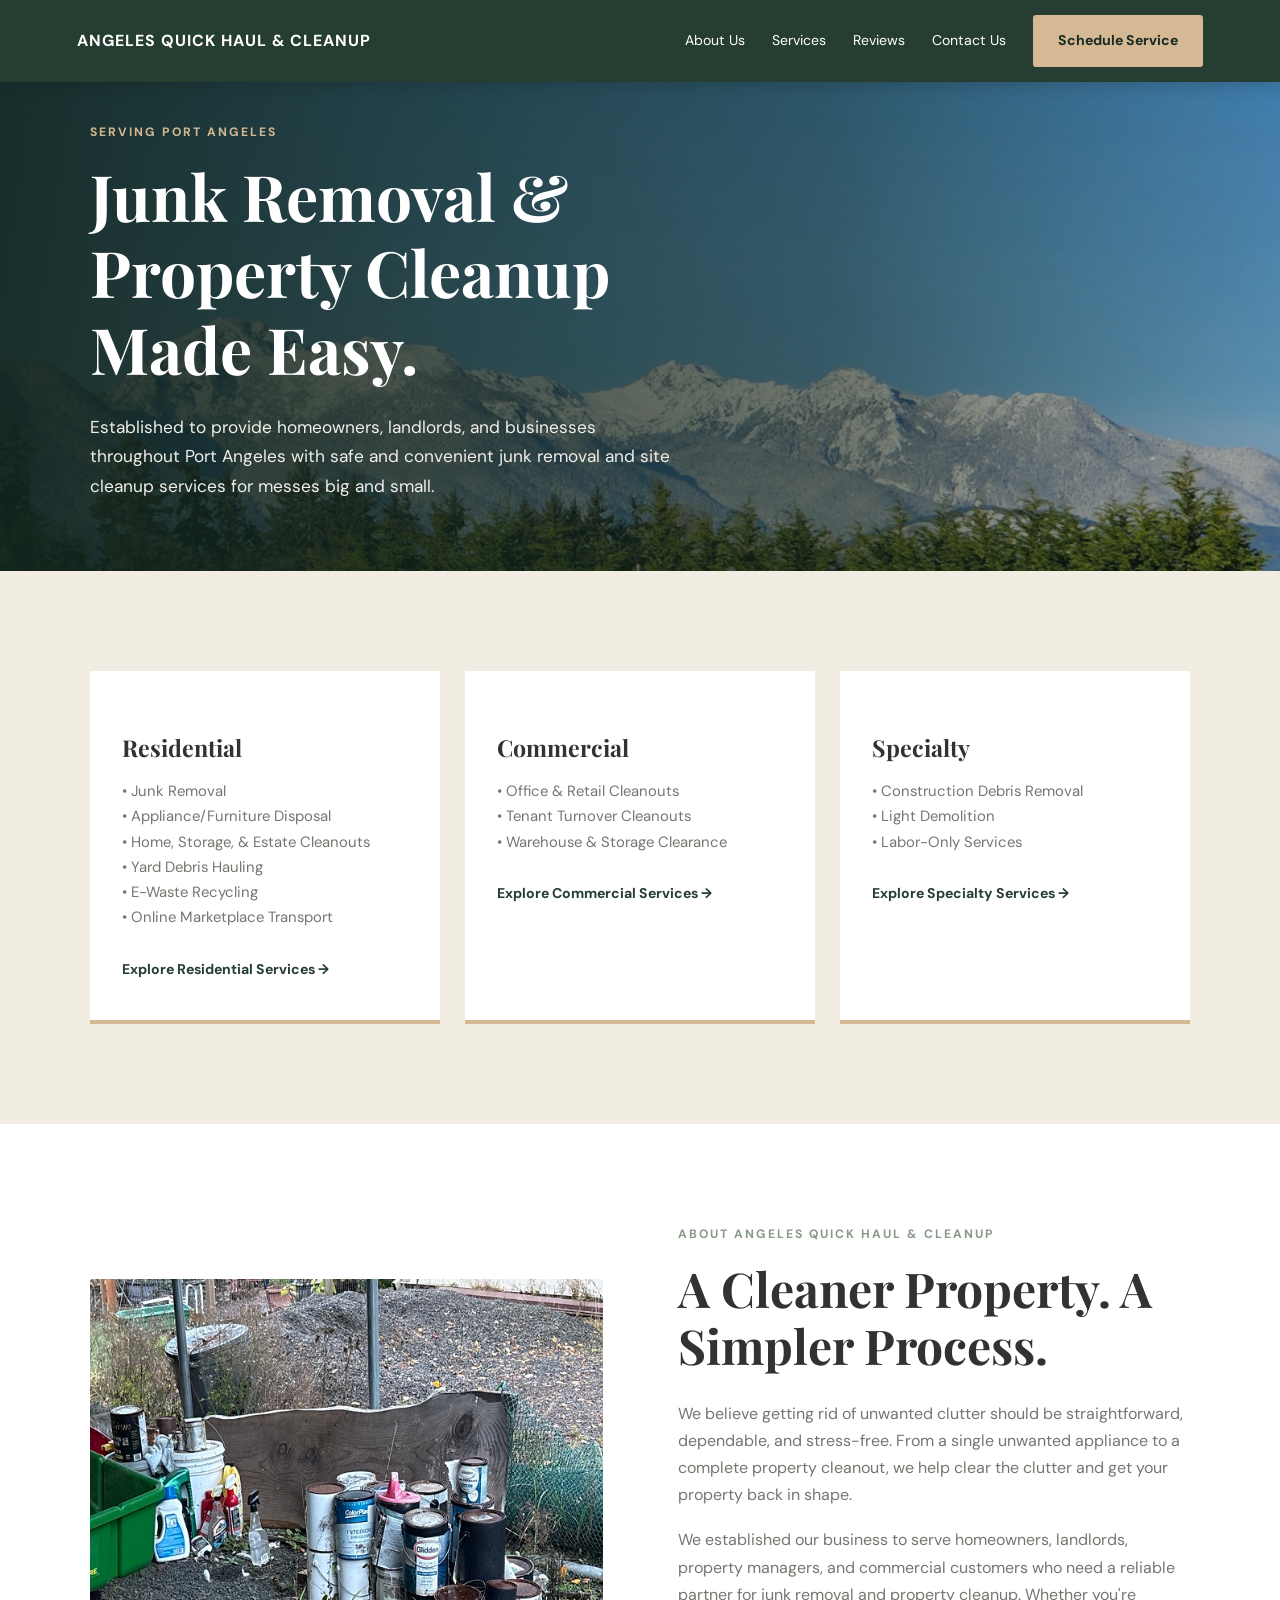
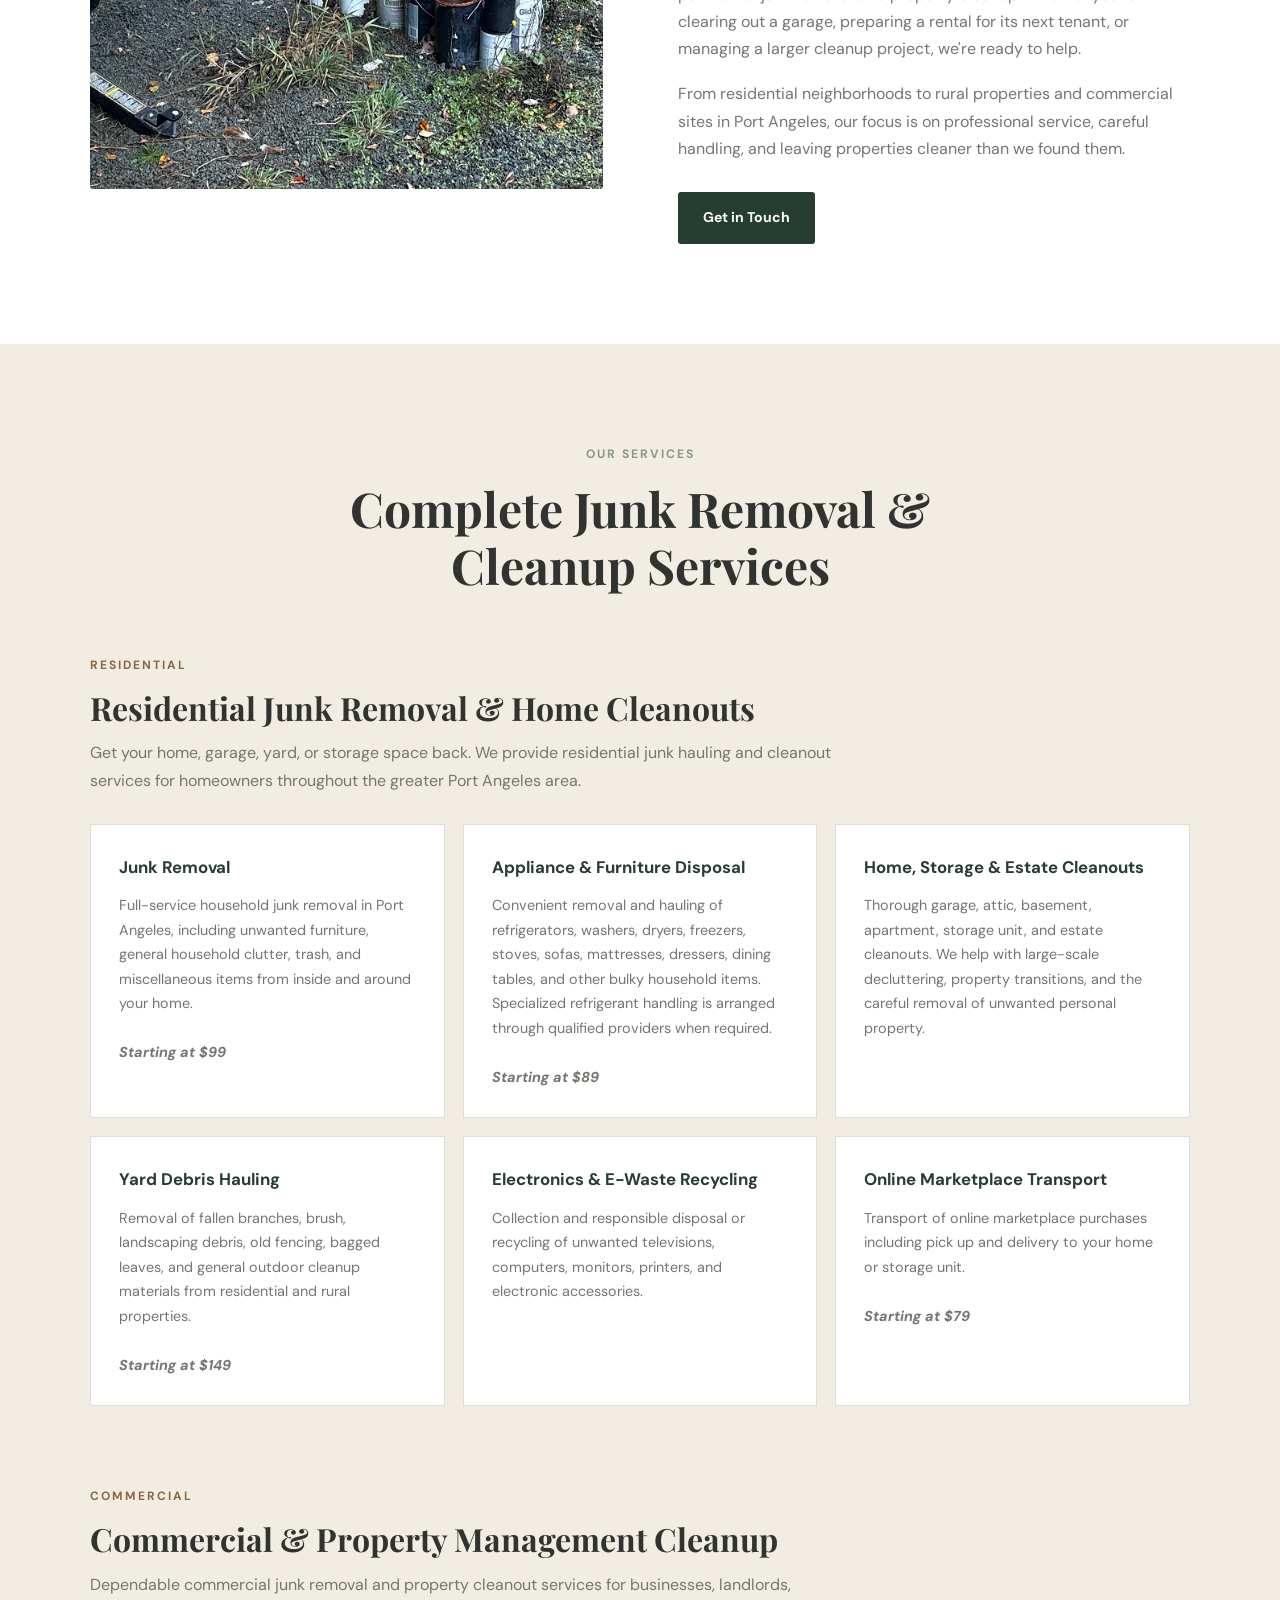
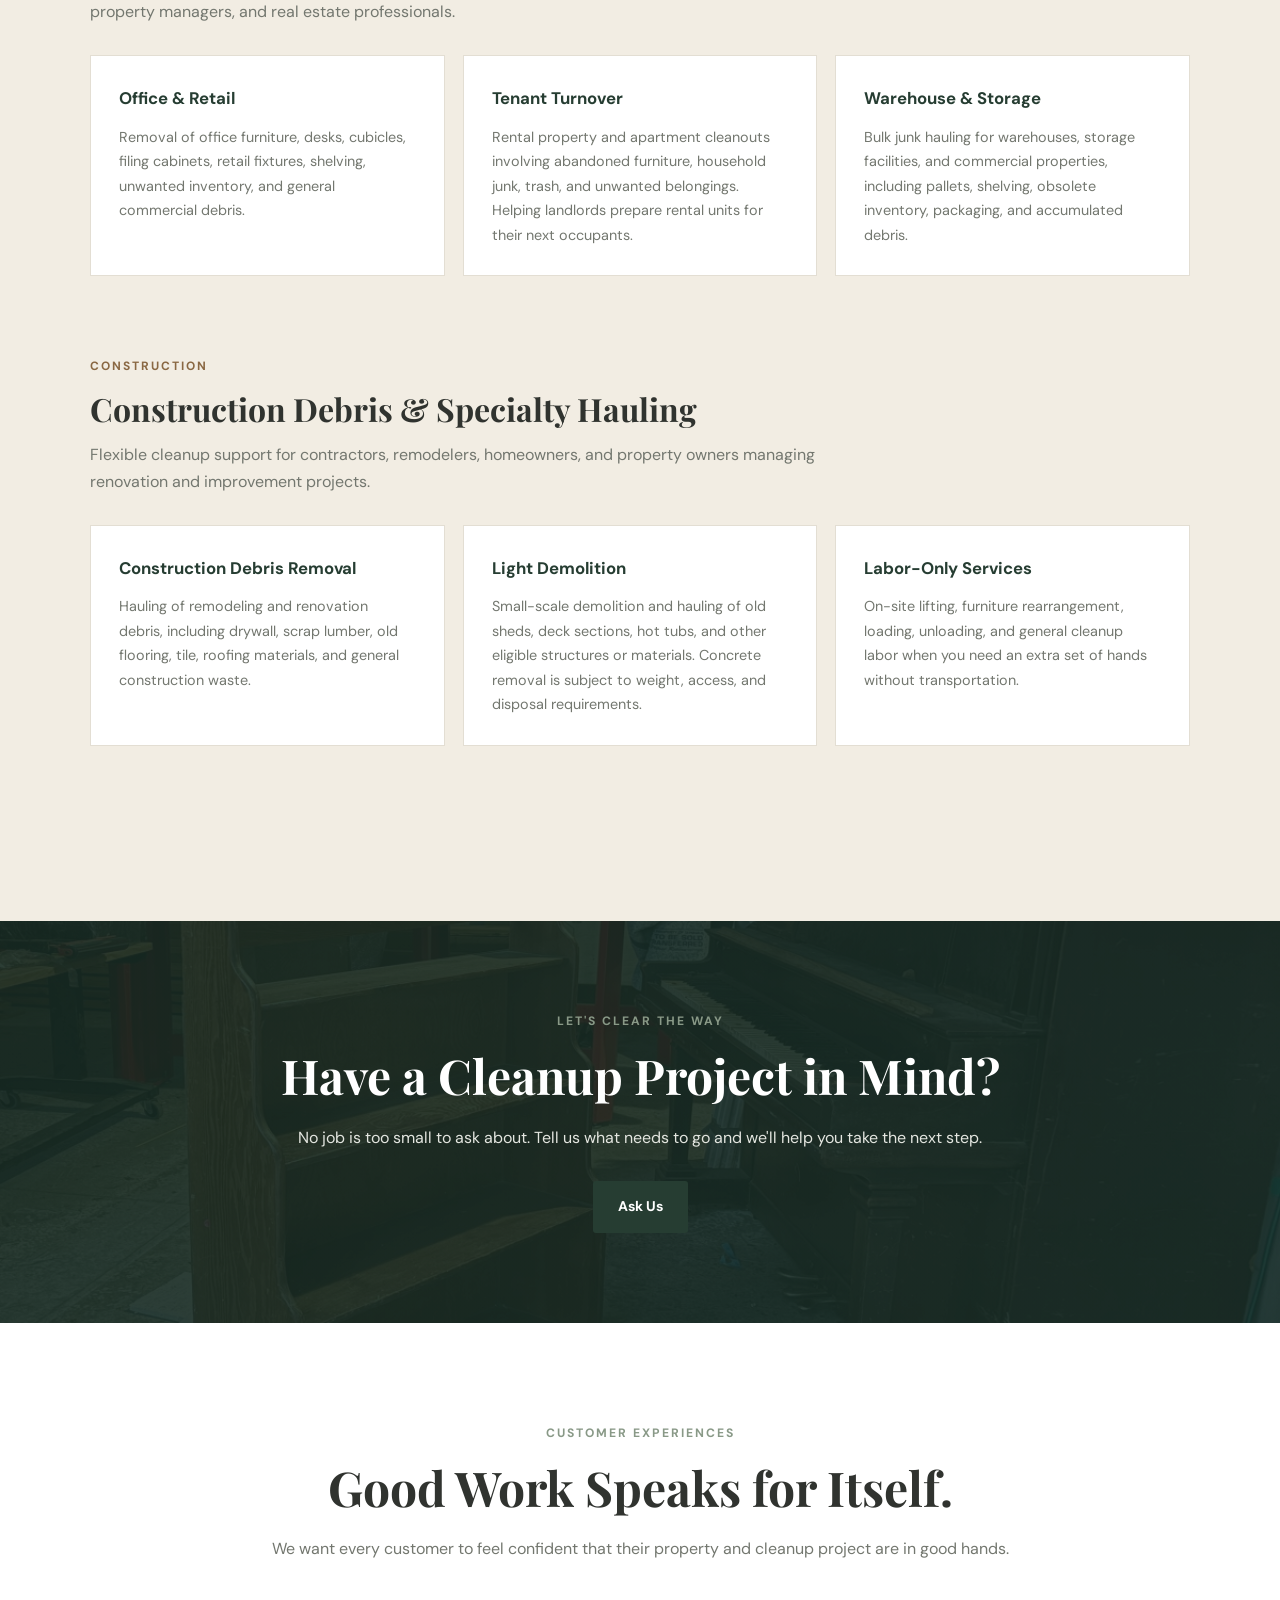
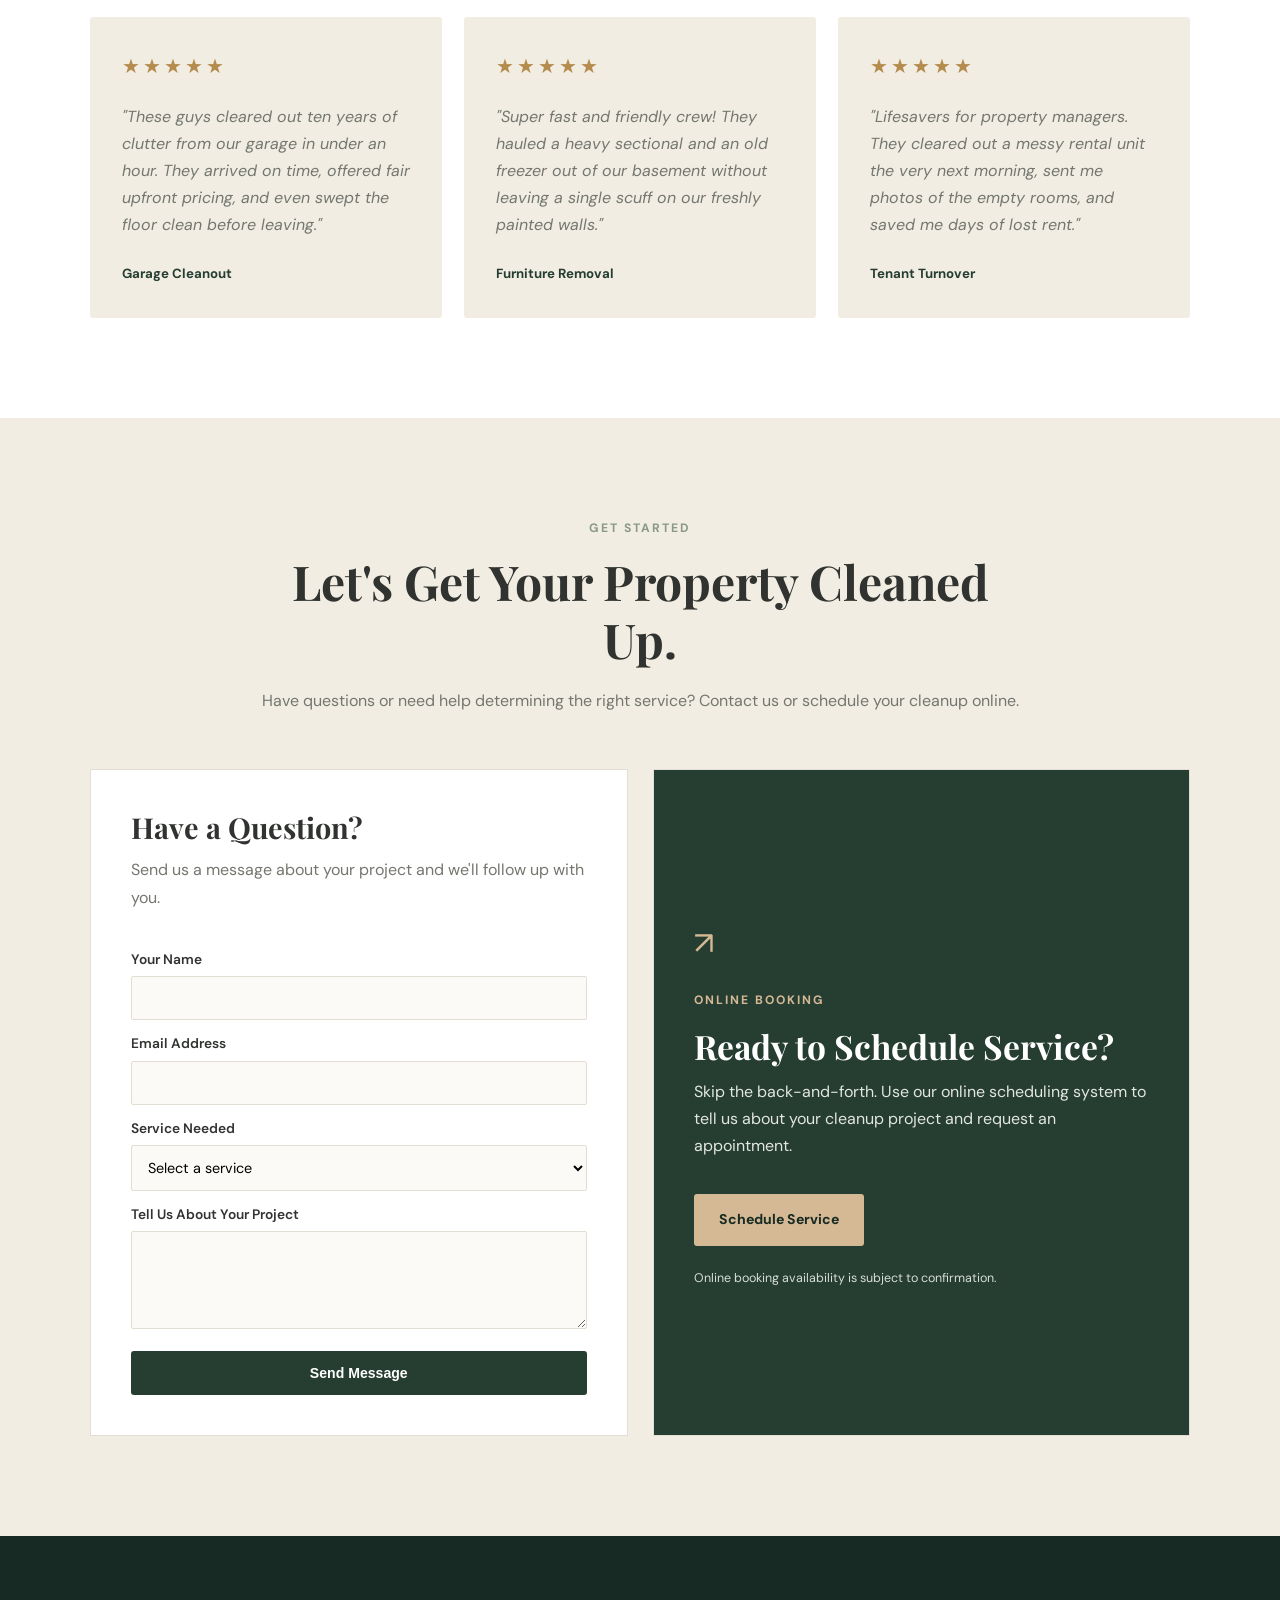
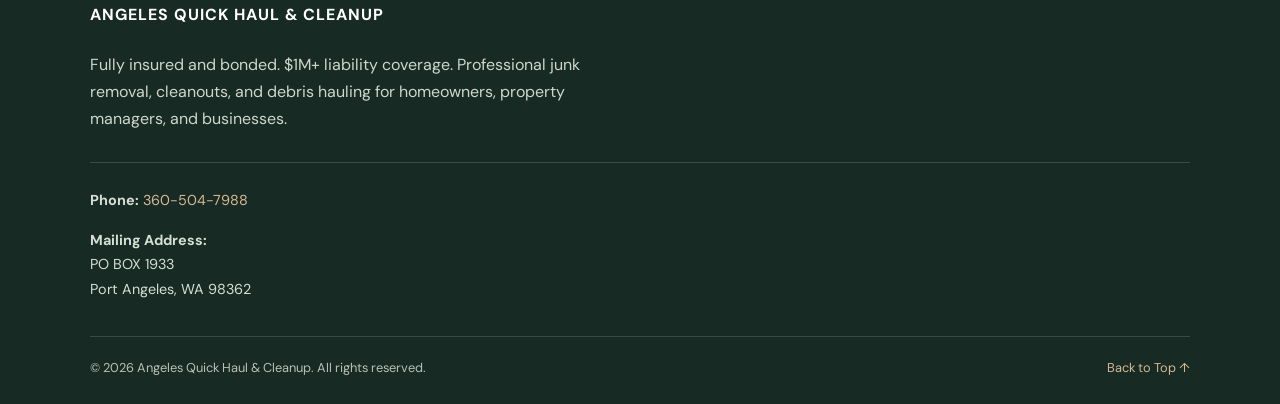
<file: index.html>
<!DOCTYPE html>
<html lang="en">
<!--<html lang="en" data-theme="bright">-->
<!--<html lang="en" data-theme="apple">-->
<!--<html lang="en" data-theme="teal">-->

<head>
  <!-- BASIC PAGE INFORMATION AND SEO -->
  <meta charset="UTF-8">
  <meta name="viewport" content="width=device-width, initial-scale=1.0">

  <title>Angeles Cleanup | Junk Removal & Property Cleanup in Port Angeles, WA</title>

  <meta name="description"
    content="Angeles Cleanup provides professional junk removal, residential cleanouts, commercial property cleanup, and construction debris hauling in Port Angeles and across the Olympic Peninsula.">

  <meta name="keywords"
    content="junk removal Port Angeles WA, junk hauling Port Angeles, Olympic Peninsula junk removal, property cleanouts Port Angeles, estate cleanouts, construction debris removal, yard waste hauling, commercial cleanouts">

  <meta name="robots" content="index, follow">
  <meta name="theme-color" content="#263D32">

  <link rel="canonical" href="https://www.angelescleanup.com/">

  <!-- SOCIAL MEDIA SHARING PREVIEW -->
  <meta property="og:title"
    content="Angeles Cleanup | Port Angeles Junk Removal">
  <meta property="og:description"
    content="White-glove junk removal and property cleanup services throughout Port Angeles and the Olympic Peninsula.">
  <meta property="og:type" content="website">
  <meta property="og:url" content="https://www.angelescleanup.com/">
  <meta property="og:image"
    content="https://www.angelescleanup.com/images/olympic-mountains.jpg">

  <!-- GOOGLE FONTS -->
  <link rel="preconnect" href="https://fonts.googleapis.com">
  <link rel="preconnect" href="https://fonts.gstatic.com" crossorigin>
  <link href="https://fonts.googleapis.com/css2?family=DM+Sans:wght@400;500;600;700&family=Playfair+Display:wght@600;700&display=swap"
    rel="stylesheet">

  <!-- WEBSITE STYLESHEET -->
  <link rel="stylesheet" href="styles.css">

  <!-- BROWSER TAB ICON -->
  <link rel="icon" type="image/svg+xml" href="favicon.svg">

  <!-- BASIC BUSINESS STRUCTURED DATA -->
  <!-- Service area and business identity without publishing
       the mailing address or phone number in structured data. -->
  <script type="application/ld+json">
  {
    "@context": "https://schema.org",
    "@type": "Organization",
    "name": "Angeles Cleanup",
    "url": "https://www.angelescleanup.com/",
    "description": "Professional junk removal, residential cleanouts, commercial cleanup, and construction debris hauling in Port Angeles and the Olympic Peninsula.",
    "areaServed": [
      {
        "@type": "City",
        "name": "Port Angeles",
        "address": {
          "@type": "PostalAddress",
          "addressRegion": "WA",
          "addressCountry": "US"
        }
      },
      {
        "@type": "Place",
        "name": "Olympic Peninsula, Washington"
      }
    ]
  }
  </script>
</head>

<body>

  <!-- =========================================
       HEADER / NAVIGATION
       Fixed navigation stays visible while scrolling.
       ========================================= -->

  <header class="site-header">
    <div class="nav-container">

      <a href="#home" class="brand">
        <span><strong>ANGELES QUICK HAUL & CLEANUP</strong></span>
      </a>

      <button class="menu-toggle"
        aria-label="Toggle navigation"
        aria-expanded="false"
        aria-controls="main-navigation">
        ☰
      </button>

      <nav id="main-navigation" class="main-nav">
        <a href="#about">About Us</a>
        <a href="#services">Services</a>
        <a href="#reviews">Reviews</a>
        <a href="#contact">Contact Us</a>

        <!-- REPLACE CRM_URL WITH YOUR FUTURE BOOKING LINK -->
        <a href="https://widget.zenbooker.com/book/angelesquickhaulcleanup"
          class="button button-nav"
          target="_blank"
          rel="noopener noreferrer">
          Schedule Service
        </a>
      </nav>

    </div>
  </header>


  <main>

    <!-- =========================================
         HERO / TOP OF PAGE
         Primary message, local SEO, and main CTA.
         ========================================= -->

    <section id="home" class="hero">

      <div class="hero-overlay"></div>

      <div class="hero-content">

        <span class="eyebrow">SERVING PORT ANGELES</span>

        <h1>Junk Removal & Property Cleanup Made Easy.</h1>

        <p class="hero-description">
          Established to provide homeowners, landlords, and businesses
          throughout Port Angeles with safe and convenient junk removal
          and site cleanup services for messes big and small.
        </p>

      </div>
    </section>


    <!-- =========================================
         THREE CORE SERVICE CATEGORIES
         These appear immediately after the hero.
         ========================================= -->

    <section class="core-services section-padding">

      <div class="service-grid">

        <article class="service-card">
          <div class="service-number"></div>
          <h3>Residential</h3>
          <p>
            • Junk Removal<br>
            • Appliance/Furniture Disposal<br>
            • Home, Storage, & Estate Cleanouts<br>
            • Yard Debris Hauling<br>
            • E-Waste Recycling<br>
            • Online Marketplace Transport<br>
          </p>
          <a href="#residential" class="text-link">
            Explore Residential Services →
          </a>
        </article>

        <article class="service-card">
          <div class="service-number"></div>
          <h3>Commercial</h3>
          <p>
            • Office & Retail Cleanouts<br>
            • Tenant Turnover Cleanouts<br>
            • Warehouse & Storage Clearance<br>
          </p>
          <a href="#commercial" class="text-link">
            Explore Commercial Services →
          </a>
        </article>

        <article class="service-card">
          <div class="service-number"></div>
          <h3>Specialty</h3>
          <p>
            • Construction Debris Removal<br>
            • Light Demolition<br>
            • Labor-Only Services<br>
          </p>
          <a href="#construction" class="text-link">
            Explore Specialty Services →
          </a>
        </article>

      </div>
    </section>


    <!-- =========================================
         ABOUT US
         Builds trust and reinforces local relevance.
         ========================================= -->

    <section id="about" class="about-section section-padding">

      <div class="about-image">
        <img
          src="images/residential-cleanout.jpg"
          alt="Professional residential property cleanup and junk hauling"
          loading="lazy">
      </div>

      <div class="about-content">
        <span class="eyebrow">ABOUT ANGELES QUICK HAUL & CLEANUP</span>

        <h2>A Cleaner Property. A Simpler Process.</h2>

        <p>
          We believe getting rid of unwanted clutter should be 
          straightforward, dependable, and stress-free. From a 
          single unwanted appliance to a complete property 
          cleanout, we help clear the clutter and get your property 
          back in shape.
        </p>

        <p>
          We established our business to serve homeowners, landlords,
          property managers, and commercial customers who need a
          reliable partner for junk removal and property cleanup.
          Whether you're clearing out a garage, preparing a rental
          for its next tenant, or managing a larger cleanup project,
          we're ready to help.
        </p>

        <p>
          From residential neighborhoods to rural properties and
          commercial sites in Port Angeles, our focus is on 
          professional service, careful handling, and leaving 
          properties cleaner than we found them.
        </p>

        <a href="#contact" class="button button-dark">
          Get in Touch
        </a>
      </div>

    </section>


    <!-- =========================================
         DETAILED SERVICES
         Individual service descriptions are written
         to target relevant local search terms.
         ========================================= -->

    <section id="services" class="detailed-services section-padding">

      <div class="section-heading">
        <span class="eyebrow">OUR SERVICES</span>
        <h2>Complete Junk Removal & Cleanup Services</h2>
        </p>
      </div>


      <!-- RESIDENTIAL SERVICES -->

      <div id="residential" class="service-category">

        <div class="category-heading">
          <span class="category-tag">RESIDENTIAL</span>
          <h3>Residential Junk Removal & Home Cleanouts</h3>
          <p>
            Get your home, garage, yard, or storage space back.
            We provide residential junk hauling and cleanout
            services for homeowners throughout the greater 
            Port Angeles area.
          </p>
        </div>

        <div class="detail-grid">

          <article class="detail-card">
            <h4>Junk Removal</h4>
            <p>
              Full-service household junk removal in Port Angeles,
              including unwanted furniture, general household
              clutter, trash, and miscellaneous items from inside
              and around your home. <br>
              <br>
              <b><i>Starting at $99</i></b>
            </p>
          </article>

          <article class="detail-card">
            <h4>Appliance & Furniture Disposal</h4>
            <p>
              Convenient removal and hauling of refrigerators,
              washers, dryers, freezers, stoves, sofas, mattresses,
              dressers, dining tables, and other bulky household
              items. Specialized refrigerant handling is arranged
              through qualified providers when required.<br>
              <br>
              <b><i>Starting at $89</i></b>
            </p>
          </article>

          <article class="detail-card">
            <h4>Home, Storage & Estate Cleanouts</h4>
            <p>
              Thorough garage, attic, basement, apartment, storage
              unit, and estate cleanouts. We help with large-scale
              decluttering, property transitions, and the careful
              removal of unwanted personal property.
            </p>
          </article>

          <article class="detail-card">
            <h4>Yard Debris Hauling</h4>
            <p>
              Removal of fallen branches, brush, landscaping debris,
              old fencing, bagged leaves, and general outdoor
              cleanup materials from residential and rural properties.<br>
              <br>
              <b><i>Starting at $149</i></b>
            </p>
          </article>

          <article class="detail-card">
            <h4>Electronics & E-Waste Recycling</h4>
            <p>
              Collection and responsible disposal or recycling of
              unwanted televisions, computers, monitors, printers,
              and electronic accessories.
            </p>
          </article>

          <article class="detail-card">
            <h4>Online Marketplace Transport</h4>
            <p>
              Transport of online marketplace purchases
              including pick up and delivery to your home
              or storage unit.<br>
              <br>
              <b><i>Starting at $79</i></b>
            </p>
          </article>

        </div>
      </div>


      <!-- COMMERCIAL SERVICES -->

      <div id="commercial" class="service-category">

        <div class="category-heading">
          <span class="category-tag">COMMERCIAL</span>
          <h3>Commercial & Property Management Cleanup</h3>
          <p>
            Dependable commercial junk removal and property
            cleanout services for businesses, landlords,
            property managers, and real estate professionals.
          </p>
        </div>

        <div class="detail-grid">

          <article class="detail-card">
            <h4>Office & Retail</h4>
            <p>
              Removal of office furniture, desks, cubicles,
              filing cabinets, retail fixtures, shelving,
              unwanted inventory, and general commercial debris.
            </p>
          </article>

          <article class="detail-card">
            <h4>Tenant Turnover</h4>
            <p>
              Rental property and apartment cleanouts involving
              abandoned furniture, household junk, trash, and
              unwanted belongings. Helping landlords prepare
              rental units for their next occupants.
            </p>
          </article>

          <article class="detail-card">
            <h4>Warehouse & Storage</h4>
            <p>
              Bulk junk hauling for warehouses, storage facilities,
              and commercial properties, including pallets,
              shelving, obsolete inventory, packaging, and
              accumulated debris.
            </p>
          </article>

        </div>
      </div>


      <!-- CONSTRUCTION AND SPECIALTY SERVICES -->

      <div id="construction" class="service-category">

        <div class="category-heading">
          <span class="category-tag">CONSTRUCTION</span>
          <h3>Construction Debris & Specialty Hauling</h3>
          <p>
            Flexible cleanup support for contractors, remodelers,
            homeowners, and property owners managing renovation
            and improvement projects.
          </p>
        </div>

        <div class="detail-grid">

          <article class="detail-card">
            <h4>Construction Debris Removal</h4>
            <p>
              Hauling of remodeling and renovation debris,
              including drywall, scrap lumber, old flooring,
              tile, roofing materials, and general construction
              waste.
            </p>
          </article>

          <article class="detail-card">
            <h4>Light Demolition</h4>
            <p>
              Small-scale demolition and hauling of old sheds,
              deck sections, hot tubs, and other eligible
              structures or materials. Concrete removal is
              subject to weight, access, and disposal requirements.
            </p>
          </article>

          <article class="detail-card">
            <h4>Labor-Only Services</h4>
            <p>
              On-site lifting, furniture rearrangement, loading,
              unloading, and general cleanup labor when you
              need an extra set of hands without transportation.
            </p>
          </article>

        </div>
      </div>

    </section>


    <!-- =========================================
         CALL TO ACTION
         Encourages customers to take the next step.
         ========================================= -->

    <section class="cta-section">

      <div class="cta-content">
        <span class="eyebrow">LET'S CLEAR THE WAY</span>
        <h2>Have a Cleanup Project in Mind?</h2>
        <p>
          No job is too small to ask about. Tell us what
          needs to go and we'll help you take the next step.
        </p>

        <a href="#contact" class="button button-dark">
          Ask Us
        </a>
      </div>

    </section>


    <!-- =========================================
         REVIEWS AND TESTIMONIALS
         Replace sample cards with real customer
         feedback before publishing.
         ========================================= -->

    <section id="reviews" class="reviews-section section-padding">

      <div class="section-heading">
        <span class="eyebrow">CUSTOMER EXPERIENCES</span>
        <h2>Good Work Speaks for Itself.</h2>
        <p>
          We want every customer to feel confident that their
          property and cleanup project are in good hands.
        </p>
      </div>

      <div class="review-grid">

        <article class="review-card">
          <div class="stars" aria-label="Five stars">★★★★★</div>
          <p>
            "These guys cleared out ten years of clutter from our garage 
            in under an hour. They arrived on time, offered fair upfront 
            pricing, and even swept the floor clean before leaving."
          </p>
          <span class="review-author">Garage Cleanout</span>
        </article>

        <article class="review-card">
          <div class="stars" aria-label="Five stars">★★★★★</div>
          <p>
            "Super fast and friendly crew! They hauled a heavy sectional 
            and an old freezer out of our basement without leaving a single 
            scuff on our freshly painted walls."
          </p>
          <span class="review-author">Furniture Removal</span>
        </article>

        <article class="review-card">
          <div class="stars" aria-label="Five stars">★★★★★</div>
          <p>
            "Lifesavers for property managers. They cleared out a messy rental 
            unit the very next morning, sent me photos of the empty rooms, and 
            saved me days of lost rent."
          </p>
          <span class="review-author">Tenant Turnover</span>
        </article>

      </div>

      <!-- Link to your actual Google Business Profile
           after the profile has been created. 
      <div class="review-cta">
        <p>Have we helped with your cleanup project?</p>
        <a href="GOOGLE_REVIEW_URL"
          class="text-link"
          target="_blank"
          rel="noopener noreferrer">
          Leave Us a Google Review →
        </a>
      </div>-->

    </section>


    <!-- =========================================
         CONTACT FORM AND ONLINE SCHEDULING
         Netlify processes the contact form.
         CRM_URL will eventually point to the booking system.
         ========================================= -->

    <section id="contact" class="contact-section section-padding">

      <div class="section-heading">
        <span class="eyebrow">GET STARTED</span>
        <h2>Let's Get Your Property Cleaned Up.</h2>
        <p>
          Have questions or need help determining the right
          service? Contact us or schedule your cleanup online.
        </p>
      </div>

      <div class="contact-grid">

        <!-- NETLIFY CONTACT FORM -->

        <div class="contact-card">

          <h3>Have a Question?</h3>

          <p>
            Send us a message about your project and we'll
            follow up with you.
          </p>

          <form
            name="contact"
            method="POST"
            action="/thank-you.html"
            data-netlify="true"
            netlify-honeypot="bot-field">

            <input type="hidden" name="form-name" value="contact">

            <!-- HIDDEN SPAM-PREVENTION FIELD -->
            <p class="hidden-field">
              <label>
                Do not fill this out:
                <input name="bot-field">
              </label>
            </p>

            <label for="name">Your Name</label>
            <input
              type="text"
              id="name"
              name="name"
              autocomplete="name"
              required>

            <label for="email">Email Address</label>
            <input
              type="email"
              id="email"
              name="email"
              autocomplete="email"
              required>

            <label for="service">Service Needed</label>
            <select id="service" name="service" required>
              <option value="">Select a service</option>
              <option>Residential Junk Removal</option>
              <option>Home or Estate Cleanout</option>
              <option>Yard Debris Removal</option>
              <option>Commercial Property Cleanup</option>
              <option>Construction Debris Removal</option>
              <option>Light Demolition</option>
              <option>Labor-Only Assistance</option>
              <option>Other / Not Sure</option>
            </select>

            <label for="message">Tell Us About Your Project</label>
            <textarea
              id="message"
              name="message"
              rows="4"
              required></textarea>

            <button type="submit" class="button button-dark">
              Send Message
            </button>

          </form>

        </div>


        <!-- EXTERNAL CRM BOOKING AREA -->

        <div class="booking-card">

          <div class="booking-icon">↗</div>

          <span class="eyebrow">ONLINE BOOKING</span>

          <h3>Ready to Schedule Service?</h3>

          <p>
            Skip the back-and-forth. Use our online scheduling
            system to tell us about your cleanup project and
            request an appointment.
          </p>

          <a href="https://widget.zenbooker.com/book/angelesquickhaulcleanup"
            class="button button-primary"
            target="_blank"
            rel="noopener noreferrer">
            Schedule Service
          </a>

          <span class="booking-note">
            Online booking availability is subject to confirmation.
          </span>

        </div>

      </div>
    </section>

  </main>


  <!-- =========================================
       FOOTER
       The business phone number and mailing address
       appear only in this section.
       ========================================= -->

  <footer class="site-footer">

    <div class="footer-content">

      <div class="footer-brand">
        <span><strong>ANGELES QUICK HAUL & CLEANUP</strong></span>
      </div>

      <p>
        Fully insured and bonded. $1M+ liability coverage. Professional 
        junk removal, cleanouts, and debris hauling for homeowners, 
        property managers, and businesses.
      </p>

      <div class="footer-contact">
        <p>
          <strong>Phone:</strong>
          <a href="tel:+13605047988">360-504-7988</a>
        </p>

        <p>
          <strong>Mailing Address:</strong><br>
          PO BOX 1933<br>
          Port Angeles, WA 98362
        </p>
      </div>

      <div class="footer-bottom">
        <p>© <span id="current-year"></span> Angeles Quick Haul & Cleanup. All rights reserved.</p>
        <a href="#home">Back to Top ↑</a>
      </div>

    </div>

  </footer>

<!-- MOBILE FLOATING SCHEDULE BUTTON -->
<a href="https://widget.zenbooker.com/book/angelesquickhaulcleanup"
   class="mobile-floating-cta"
   target="_blank"
   rel="noopener noreferrer">
   Schedule Service
</a>

<!-- JAVASCRIPT -->
<script src="script.js"></script>

</body>
</html>
</file>
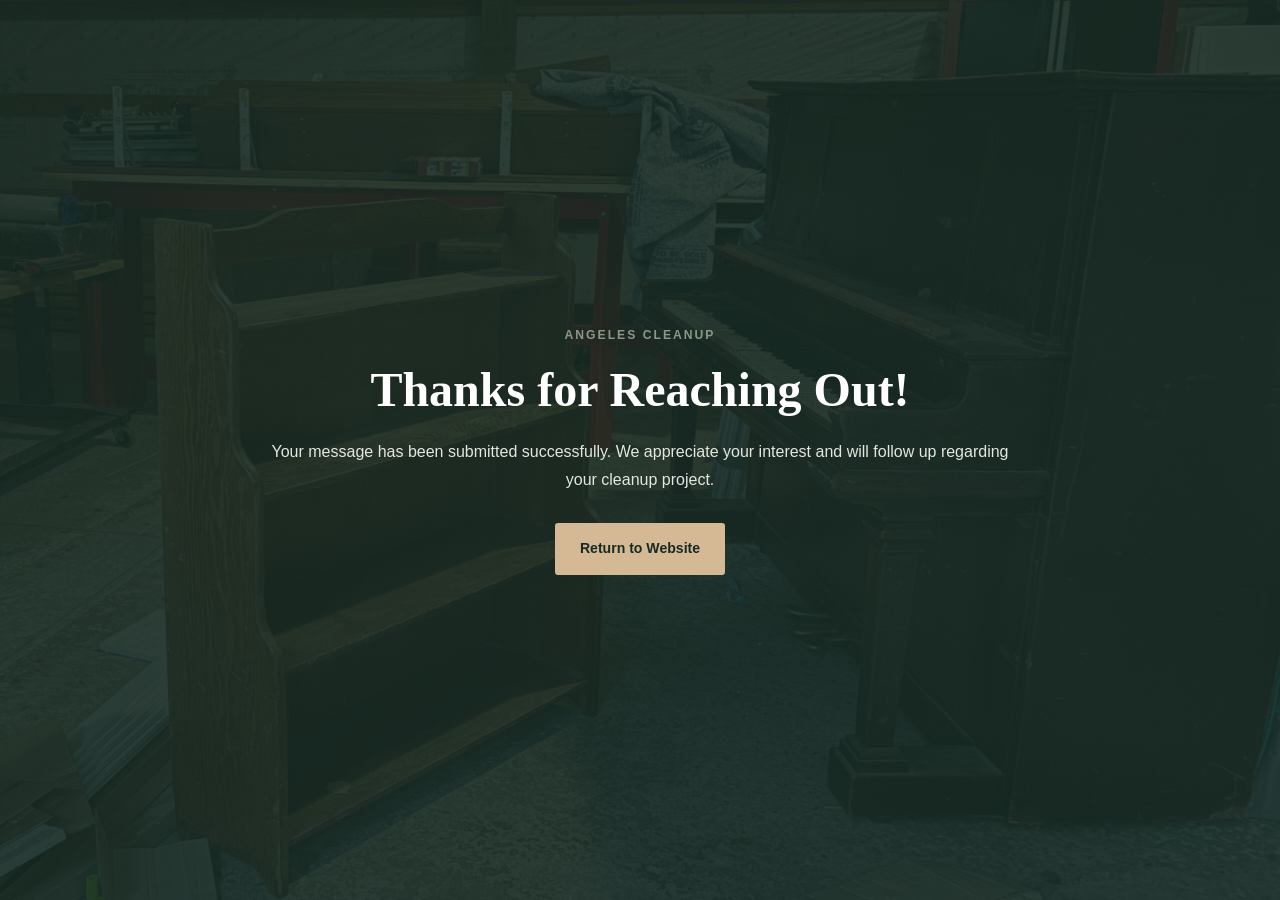
<file: thank-you.html>
<!DOCTYPE html>
<html lang="en">
<head>
  <meta charset="UTF-8">
  <meta name="viewport" content="width=device-width, initial-scale=1.0">
  <meta name="robots" content="noindex, follow">
  <title>Thank You | Angeles Cleanup</title>
  <link rel="stylesheet" href="styles.css">
</head>

<body>

  <section class="cta-section" style="min-height:100vh;display:flex;align-items:center;justify-content:center;">
    <div class="cta-content">
      <span class="eyebrow">ANGELES CLEANUP</span>
      <h2>Thanks for Reaching Out!</h2>
      <p>
        Your message has been submitted successfully.
        We appreciate your interest and will follow up
        regarding your cleanup project.
      </p>
      <a href="/" class="button button-primary">
        Return to Website
      </a>
    </div>
  </section>

</body>
</html>
</file>
<file: styles.css>
/* ==========================================
   1. GLOBAL COLORS AND WEBSITE SETTINGS
   Defines the earth-toned branding and
   consistent spacing used throughout the site.
   ========================================== */

/* Theme selection:
   Default (no data-theme attribute) = Original Angeles Cleanup palette.
   Switch themes by adding data-theme="bright", "teal", or "apple"
   to the opening <html> tag in index.html.
*/
:root {
  /* Original earth-toned palette (default) */
  --forest: #263D32;
  --deep-forest: #172A23;
  --tan: #D5B994;
  --sand: #F2EDE3;
  --white: #FFFFFF;
  --charcoal: #30332F;
  --sage: #899987;
  --muted: #73776F;
  --border: #E3DED3;

  /* Supporting theme colors */
  --button-hover: #E5CCAA;
  --link-hover: #8A6843;
  --input-bg: #FBFAF7;
  --stars: #B58C4D;
  --footer-copy: #CFD6CE;
  --footer-contact: #D6DED5;
  --footer-bottom: #B8C1B8;
  --hero-overlay-start: rgba(19,37,29,0.93);
  --hero-overlay-middle: rgba(19,37,29,0.60);
  --hero-overlay-end: rgba(19,37,29,0.25);
  --cta-overlay: rgba(23,42,35,0.91);
  --mobile-button-hover: #385847;
}

/* 1. Brighter evergreen */
:root[data-theme="bright"] {
  --forest: #28634F;
  --deep-forest: #1D493A;
  --tan: #A9D6E5;
  --sand: #E5EEE6;
  --white: #FAFCF8;
  --charcoal: #293630;
  --sage: #4F896B;
  --muted: #66756B;
  --border: #D5E2D7;
  --button-hover: #8FC4D5;
  --link-hover: #28634F;
  --input-bg: #F5F9F5;
  --stars: #B58C4D;
  --footer-copy: #D9E8DE;
  --footer-contact: #D9E8DE;
  --footer-bottom: #C4D8CB;
  --hero-overlay-start: rgba(22,55,42,0.93);
  --hero-overlay-middle: rgba(22,55,42,0.62);
  --hero-overlay-end: rgba(22,55,42,0.28);
  --cta-overlay: rgba(29,73,58,0.92);
  --mobile-button-hover: #1D493A;
}

/* 2. Teal */
:root[data-theme="teal"] {
  --forest: #145B5A;
  --deep-forest: #104746;
  --tan: #9BCFC8;
  --sand: #DCEFED;
  --white: #F7FBFA;
  --charcoal: #263C3D;
  --sage: #278C88;
  --muted: #607675;
  --border: #CDE2DF;
  --button-hover: #B5DED8;
  --link-hover: #145B5A;
  --input-bg: #F2F8F7;
  --stars: #A77C37;
  --footer-copy: #D4E8E5;
  --footer-contact: #D4E8E5;
  --footer-bottom: #BBD6D2;
  --hero-overlay-start: rgba(12,55,55,0.94);
  --hero-overlay-middle: rgba(12,55,55,0.64);
  --hero-overlay-end: rgba(12,55,55,0.28);
  --cta-overlay: rgba(16,71,70,0.93);
  --mobile-button-hover: #104746;
}

/* 3. Minimal, Apple-inspired */
:root[data-theme="apple"] {
  --forest: #1D1D1F;
  --deep-forest: #1D1D1F;
  --tan: #0071E3;
  --sand: #F5F5F7;
  --white: #FFFFFF;
  --charcoal: #1D1D1F;
  --sage: #0071E3;
  --muted: #6E6E73;
  --border: #D2D2D7;
  --button-hover: #147CE5;
  --link-hover: #005BB5;
  --input-bg: #F5F5F7;
  --stars: #B58C4D;
  --footer-copy: #D2D2D7;
  --footer-contact: #D2D2D7;
  --footer-bottom: #A1A1A6;
  --hero-overlay-start: rgba(20,20,22,0.94);
  --hero-overlay-middle: rgba(20,20,22,0.66);
  --hero-overlay-end: rgba(20,20,22,0.30);
  --cta-overlay: rgba(29,29,31,0.93);
  --mobile-button-hover: #005BB5;
}

* {
  margin: 0;
  padding: 0;
  box-sizing: border-box;
}

html {
  scroll-behavior: smooth;
  scroll-padding-top: 100px;
}

body {
  font-family: 'DM Sans', sans-serif;
  color: var(--charcoal);
  background: var(--white);
  line-height: 1.7;
}

h1, h2, h3 {
  font-family: 'Playfair Display', serif;
  line-height: 1.2;
}

a {
  text-decoration: none;
  color: inherit;
}

img {
  max-width: 100%;
  display: block;
}

.section-padding {
  padding: 100px 7%;
}

.eyebrow {
  color: var(--sage);
  font-size: 0.76rem;
  font-weight: 700;
  letter-spacing: 2px;
  display: block;
  margin-bottom: 15px;
}


/* ==========================================
   2. HEADER AND NAVIGATION
   Sticky header remains visible when scrolling.
   ========================================== */

.site-header {
  position: fixed;
  top: 0;
  left: 0;
  width: 100%;
  z-index: 1000;
  background: var(--forest);
  color: var(--white);
  box-shadow: 0 3px 15px rgba(0,0,0,0.15);
}

.nav-container {
  max-width: 1400px;
  min-height: 82px;
  margin: auto;
  padding: 0 6%;
  display: flex;
  align-items: center;
  justify-content: space-between;
}

.brand,
.footer-brand {
  display: flex;
  align-items: center;
  gap: 10px;
  font-size: 1rem;
  letter-spacing: 1px;
  font-weight: 500;
}

.brand strong,
.footer-brand strong {
  font-weight: 700;
}

.brand-icon {
  width: 39px;
  height: 39px;
  border: 2px solid var(--tan);
  color: var(--tan);
  display: inline-flex;
  align-items: center;
  justify-content: center;
  font-family: 'Playfair Display', serif;
  font-size: 1.3rem;
  font-weight: 700;
}

.main-nav {
  display: flex;
  align-items: center;
  gap: 27px;
}

.main-nav > a:not(.button) {
  font-size: 0.88rem;
  transition: color 0.2s;
}

.main-nav > a:not(.button):hover {
  color: var(--tan);
}

.menu-toggle {
  display: none;
  border: none;
  background: transparent;
  color: white;
  font-size: 1.7rem;
  cursor: pointer;
}


/* ==========================================
   3. BUTTONS
   Shared styling for all calls to action.
   ========================================== */

.button {
  display: inline-flex;
  justify-content: center;
  align-items: center;
  padding: 13px 24px;
  border-radius: 3px;
  font-size: 0.88rem;
  font-weight: 700;
  transition: all 0.25s ease;
  border: 1px solid transparent;
  cursor: pointer;
}

.button-nav,
.button-primary {
  background: var(--tan);
  color: var(--deep-forest);
}

.button-nav:hover,
.button-primary:hover {
  background: var(--button-hover);
  transform: translateY(-2px);
}

.button-outline {
  color: white;
  border-color: white;
}

.button-outline:hover {
  background: white;
  color: var(--forest);
}

.button-dark {
  background: var(--forest);
  color: white;
}

.button-dark:hover {
  background: var(--deep-forest);
}


/* ==========================================
   4. HERO SECTION
   Large landscape image and primary headline.
   ========================================== */

.hero {
  min-height: 40px;
  position: relative;
  display: flex;
  align-items: center;
  background-image:
    url('images/olympic-mountains.jpg');
  background-position: center 55%;
  background-size: cover;
  color: white;
  margin-top: 82px;
}

.hero-overlay {
  position: absolute;
  inset: 0;
  background:
    linear-gradient(
      90deg,
      var(--hero-overlay-start),
      var(--hero-overlay-middle) 65%,
      var(--hero-overlay-end)
    );
}

.hero-content {
  position: relative;
  z-index: 1;
  max-width: 760px;
  padding: 40px 7%;
}

.hero .eyebrow {
  color: var(--tan);
}

.hero h1 {
  font-size: clamp(2.7rem, 5vw, 4.7rem);
  margin-bottom: 25px;
}

.hero-description {
  max-width: 650px;
  font-size: 1.08rem;
  color: #F0EFE9;
  margin-bottom: 30px;
}

.hero-buttons {
  display: flex;
  gap: 15px;
  flex-wrap: wrap;
}

.hero-trust {
  display: flex;
  gap: 22px;
  flex-wrap: wrap;
  margin-top: 38px;
  font-size: 0.82rem;
  color: #F0EFE9;
}


/* ==========================================
   5. SECTION HEADINGS
   Consistent centered section introductions.
   ========================================== */

.section-heading {
  max-width: 760px;
  margin: 0 auto 55px;
  text-align: center;
}

.section-heading h2 {
  font-size: clamp(2rem, 4vw, 3rem);
  margin-bottom: 18px;
}

.section-heading p {
  color: var(--muted);
}


/* ==========================================
   6. CORE SERVICE CARDS
   Highlights the three primary service areas.
   ========================================== */

.core-services {
  background: var(--sand);
}

.service-grid {
  display: grid;
  grid-template-columns: repeat(3, 1fr);
  gap: 25px;
  max-width: 1250px;
  margin: auto;
}

.service-card {
  background: white;
  padding: 38px 32px;
  border-bottom: 4px solid var(--tan);
  transition: transform 0.25s;
}

.service-card:hover {
  transform: translateY(-5px);
}

.service-number {
  color: var(--sage);
  font-size: 0.85rem;
  font-weight: 700;
  letter-spacing: 2px;
  margin-bottom: 25px;
}

.service-card h3 {
  font-size: 1.45rem;
  margin-bottom: 17px;
}

.service-card p {
  color: var(--muted);
  margin-bottom: 24px;
  font-size: 0.93rem;
}

.text-link {
  color: var(--forest);
  font-size: 0.88rem;
  font-weight: 700;
}

.text-link:hover {
  color: var(--link-hover);
}


/* ==========================================
   7. ABOUT US
   Image and business description in two columns.
   ========================================== */

.about-section {
  display: grid;
  grid-template-columns: 1fr 1fr;
  align-items: center;
  gap: 75px;
  background: white;
}

.about-image img {
  width: 100%;
  height: 510px;
  object-fit: cover;
  border-radius: 3px;
}

.about-content h2 {
  font-size: clamp(2rem, 4vw, 3rem);
  margin-bottom: 25px;
}

.about-content p {
  color: var(--muted);
  margin-bottom: 18px;
}

.about-content .button {
  margin-top: 12px;
}


/* ==========================================
   8. DETAILED SERVICE SECTION
   Organizes individual services by category.
   ========================================== */

.detailed-services {
  background: var(--sand);
}

.service-category {
  max-width: 1250px;
  margin: 0 auto 75px;
  scroll-margin-top: 110px;
}

.category-heading {
  max-width: 760px;
  margin-bottom: 30px;
}

.category-tag {
  color: var(--link-hover);
  font-size: 0.75rem;
  font-weight: 700;
  letter-spacing: 2px;
}

.category-heading h3 {
  font-size: 2rem;
  margin: 12px 0;
}

.category-heading p {
  color: var(--muted);
}

.detail-grid {
  display: grid;
  grid-template-columns: repeat(3, 1fr);
  gap: 18px;
}

.detail-card {
  padding: 28px;
  background: white;
  border: 1px solid var(--border);
}

.detail-card h4 {
  font-size: 1.05rem;
  margin-bottom: 12px;
  color: var(--forest);
}

.detail-card p {
  font-size: 0.9rem;
  color: var(--muted);
}


/* ==========================================
   9. CALL TO ACTION BANNER
   Encourages visitors to book service.
   ========================================== */

.cta-section {
  background:
    linear-gradient(
      var(--cta-overlay),
      var(--cta-overlay)
    ),
    url('images/construction-cleanup.jpg') center/cover;
  padding: 90px 7%;
  text-align: center;
  color: white;
}

.cta-content {
  max-width: 750px;
  margin: auto;
}

.cta-content h2 {
  font-size: clamp(2rem, 4vw, 3rem);
  margin-bottom: 20px;
}

.cta-content p {
  color: #E4E6E0;
  margin-bottom: 30px;
}


/* ==========================================
   10. REVIEWS
   Displays genuine customer testimonials.
   ========================================== */

.reviews-section {
  background: white;
}

.review-grid {
  display: grid;
  grid-template-columns: repeat(3, 1fr);
  gap: 22px;
  max-width: 1250px;
  margin: auto;
}

.review-card {
  background: var(--sand);
  padding: 32px;
  border-radius: 3px;
}

.stars {
  color: var(--stars);
  font-size: 1.25rem;
  letter-spacing: 3px;
  margin-bottom: 20px;
}

.review-card p {
  font-style: italic;
  color: var(--muted);
  margin-bottom: 20px;
}

.review-author {
  font-size: 0.83rem;
  font-weight: 700;
  color: var(--forest);
}

.review-cta {
  text-align: center;
  margin-top: 40px;
}

.review-cta p {
  margin-bottom: 8px;
}


/* ==========================================
   11. CONTACT AND BOOKING
   Equal-sized contact form and CRM booking card.
   ========================================== */

.contact-section {
  background: var(--sand);
}

.contact-grid {
  display: grid;
  grid-template-columns: 1fr 1fr;
  gap: 25px;
  max-width: 1100px;
  margin: auto;
  align-items: stretch;
}

.contact-card,
.booking-card {
  background: white;
  padding: 40px;
  border: 1px solid var(--border);
}

.contact-card h3,
.booking-card h3 {
  font-size: 1.8rem;
  margin-bottom: 12px;
}

.contact-card > p,
.booking-card > p {
  color: var(--muted);
  margin-bottom: 25px;
}

.contact-card form {
  display: flex;
  flex-direction: column;
}

.contact-card label {
  font-size: 0.86rem;
  font-weight: 600;
  margin: 12px 0 5px;
}

.contact-card input,
.contact-card select,
.contact-card textarea {
  width: 100%;
  padding: 12px;
  border: 1px solid var(--border);
  background: var(--input-bg);
  font-family: inherit;
  font-size: 0.9rem;
  border-radius: 2px;
}

.contact-card input:focus,
.contact-card select:focus,
.contact-card textarea:focus {
  outline: 2px solid var(--sage);
  outline-offset: 1px;
}

.contact-card textarea {
  resize: vertical;
}

.contact-card button {
  margin-top: 22px;
}

.booking-card {
  background: var(--forest);
  color: white;
  display: flex;
  flex-direction: column;
  justify-content: center;
  align-items: flex-start;
}

.booking-card .eyebrow {
  color: var(--tan);
}

.booking-card h3 {
  font-size: 2.1rem;
}

.booking-card p {
  color: #E2E7E0;
}

.booking-card .button {
  margin-top: 10px;
}

.booking-icon {
  font-size: 2rem;
  color: var(--tan);
  margin-bottom: 20px;
}

.booking-note {
  font-size: 0.78rem;
  color: #D7DED7;
  margin-top: 22px;
}

.hidden-field {
  display: none !important;
}


/* ==========================================
   12. FOOTER
   Contains the business contact information.
   ========================================== */

.site-footer {
  background: var(--deep-forest);
  color: white;
  padding: 65px 7% 25px;
}

.footer-content {
  max-width: 1250px;
  margin: auto;
}

.footer-brand {
  margin-bottom: 22px;
}

.footer-content > p {
  max-width: 550px;
  color: var(--footer-copy);
  margin-bottom: 30px;
}

.footer-contact {
  border-top: 1px solid rgba(255,255,255,0.15);
  padding-top: 25px;
  margin-bottom: 35px;
  color: var(--footer-contact);
  font-size: 0.9rem;
}

.footer-contact p {
  margin-bottom: 15px;
}

.footer-contact a {
  color: var(--tan);
}

.footer-bottom {
  border-top: 1px solid rgba(255,255,255,0.15);
  padding-top: 20px;
  display: flex;
  justify-content: space-between;
  gap: 20px;
  color: var(--footer-bottom);
  font-size: 0.8rem;
}

.footer-bottom a {
  color: var(--tan);
}


/* ==========================================
   13. MOBILE RESPONSIVENESS
   Adjusts the layout for phones and tablets.
   ========================================== */

@media (max-width: 900px) {

  .menu-toggle {
    display: block;
  }

  .main-nav {
    display: none;
    position: absolute;
    top: 82px;
    left: 0;
    width: 100%;
    background: var(--forest);
    padding: 25px 7%;
    flex-direction: column;
    align-items: stretch;
    gap: 18px;
  }

  .main-nav.active {
    display: flex;
  }

  .main-nav .button {
    width: 100%;
  }

  .service-grid,
  .detail-grid,
  .review-grid {
    grid-template-columns: repeat(2, 1fr);
  }

  .about-section {
    grid-template-columns: 1fr;
    gap: 35px;
  }

  .about-image img {
    height: 400px;
  }
}

@media (max-width: 600px) {

  .section-padding {
    padding: 70px 6%;
  }

  .nav-container {
    padding: 0 5%;
  }

  .brand {
    font-size: 0.84rem;
  }

  .hero {
    min-height: 40px;
  }

  .hero-content {
    padding: 25px 6%;
  }

  .hero h1 {
    font-size: 2.7rem;
  }

  .hero-description {
    font-size: 0.96rem;
  }

  .hero-trust {
    flex-direction: column;
    gap: 8px;
  }

  .hero-buttons {
    flex-direction: column;
    align-items: stretch;
  }

  .service-grid,
  .detail-grid,
  .review-grid,
  .contact-grid {
    grid-template-columns: 1fr;
  }

  .service-card,
  .detail-card {
    padding: 27px;
  }

  .about-image img {
    height: 300px;
  }

  .contact-card,
  .booking-card {
    padding: 28px;
  }

  .footer-bottom {
    flex-direction: column;
  }
}

/* =========================================
   MOBILE FLOATING SCHEDULE SERVICE BUTTON
   ========================================= */

/* Hidden on desktop */
.mobile-floating-cta {
    display: none;
}

/* Display on mobile devices */
@media screen and (max-width: 768px) {

    .mobile-floating-cta {
        display: flex;
        position: fixed;

        /* Center horizontally */
        left: 50%;
        transform: translateX(-50%);

        /* Position near bottom of screen */
        bottom: calc(25px + env(safe-area-inset-bottom));

        /* Button dimensions */
        width: calc(100% - 40px);
        max-width: 400px;
        min-height: 54px;

        /* Appearance */
        background-color: var(--forest);
        color: #FFFFFF;
        font-family: 'DM Sans', sans-serif;
        font-size: 16px;
        font-weight: 700;
        text-decoration: none;

        /* Center button text */
        align-items: center;
        justify-content: center;

        /* Rounded corners and shadow */
        border-radius: 8px;
        box-shadow: 0 4px 15px rgba(0, 0, 0, 0.25);

        /* Keep above other website elements */
        z-index: 9999;

        /* Smooth appearance */
        transition: background-color 0.2s ease;
    }

    .mobile-floating-cta:hover {
        background-color: var(--mobile-button-hover);
    }

    .mobile-floating-cta:active {
        transform: translateX(-50%) scale(0.98);
    }

    /* Prevent button from covering page content */
    body {
        padding-bottom: 90px;
    }
}
</file>
